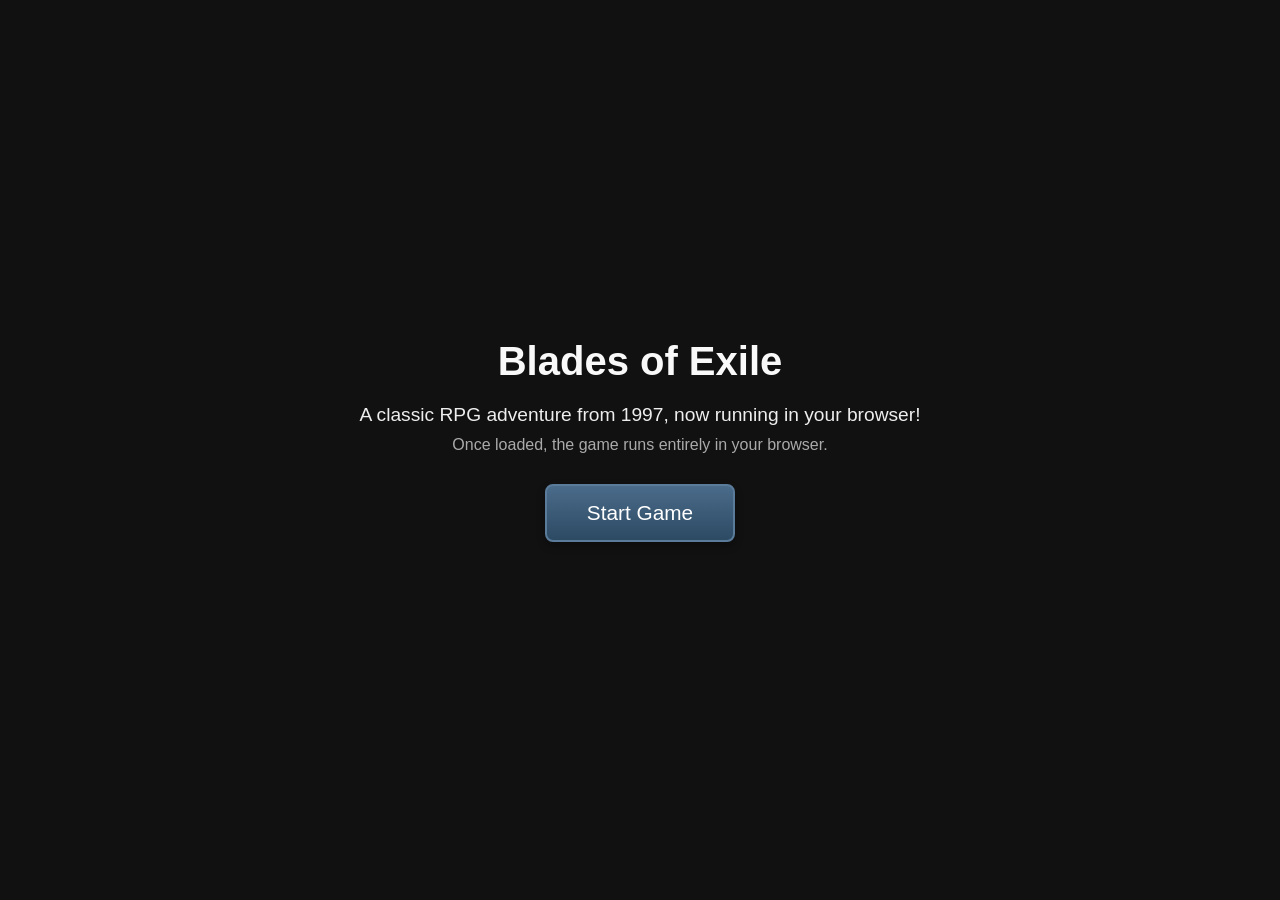
<file: docs/index.html>
<!doctypehtml><html lang=en><head><meta charset=utf-8><meta content="width=device-width,initial-scale=1"name=viewport><title>Blades of Exile</title><link href=filedialog.css rel=stylesheet><style>*{margin:0;padding:0;box-sizing:border-box}body,html{width:100%;height:100%;background:#111;overflow:hidden}body{display:flex;flex-direction:column}#canvas{border:0;background-color:#000;display:block;transform-origin:center center;transition:transform .2s ease;image-rendering:pixelated}#zoom-controls{position:fixed;top:38px;right:12px;display:flex;gap:8px;z-index:50}#zoom-controls button{width:36px;height:36px;background:rgba(0,0,0,.7);color:#eee;border:1px solid #555;border-radius:6px;font-size:20px;font-weight:700;cursor:pointer;display:flex;align-items:center;justify-content:center;user-select:none}#zoom-controls button:hover{background:rgba(30,30,30,.9);border-color:#777}#zoom-controls button:active{background:rgba(50,50,50,.9)}#zoom-level{background:rgba(0,0,0,.7);color:#ccc;border:1px solid #555;border-radius:6px;padding:0 10px;display:flex;align-items:center;justify-content:center;font-size:14px;font-family:sans-serif;min-width:50px}#loading{position:fixed;top:0;left:0;right:0;bottom:0;display:flex;justify-content:center;align-items:center;background:#111;color:#ccc;font-family:sans-serif;font-size:1.4em;z-index:100}#crash-overlay{display:none;position:fixed;top:0;left:0;right:0;bottom:0;background:rgba(0,0,0,.85);z-index:1000;justify-content:center;align-items:center;font-family:sans-serif;color:#eee}#crash-overlay.visible{display:flex}#crash-box{background:#222;border:1px solid #555;border-radius:8px;padding:24px;max-width:600px;width:90%}#crash-box h2{margin-bottom:12px;color:#f66}#crash-box p{margin-bottom:12px}#crash-box textarea{width:100%;height:160px;background:#111;color:#ccc;border:1px solid #444;border-radius:4px;padding:8px;font-family:monospace;font-size:12px;resize:vertical}#crash-box button{margin-top:12px;padding:8px 24px;background:#444;color:#eee;border:1px solid #666;border-radius:4px;cursor:pointer;font-size:14px}#crash-box button:hover{background:#555}#canvas-area{flex:1;display:flex;justify-content:center;align-items:center}#game-menu-bar{width:100%;height:26px;background:#2a2a2a;border-bottom:1px solid #444;display:flex;align-items:stretch;font-family:sans-serif;font-size:13px;color:#ddd;user-select:none;flex-shrink:0;position:relative;z-index:10}.menu-item{padding:0 10px;cursor:pointer;position:relative;display:flex;align-items:center;white-space:nowrap}.menu-item.open,.menu-item:hover{background:#4a4a6a}.menu-item.menu-disabled{color:#666;cursor:default}.menu-item.menu-disabled:hover{background:0 0}.dropdown{display:none;position:absolute;top:100%;left:0;background:#2a2a2a;border:1px solid #555;min-width:220px;z-index:200;padding:3px 0;box-shadow:2px 2px 6px rgba(0,0,0,.5);list-style:none;margin:0}.menu-item.open .dropdown{display:block}.dropdown li{list-style:none;padding:5px 20px 5px 14px;cursor:pointer;display:flex;justify-content:space-between;align-items:center;gap:20px}.dropdown li:hover:not(.disabled):not(.spell-level-header):not(.separator){background:#4a4a6a}.dropdown li.disabled{color:#666;cursor:default}.dropdown li.disabled:hover{background:0 0}.dropdown li span{color:#888;font-size:11px;white-space:nowrap}.dropdown .separator{border-top:1px solid #444;margin:3px 0;padding:0;cursor:default;height:0}.dropdown .spell-level-header{color:#999;font-size:11px;padding:4px 10px 2px;cursor:default;background:#1e1e1e;text-transform:uppercase;letter-spacing:.5px;border-top:1px solid #333}.spell-cost{color:#888;font-size:11px}</style></head><body><div id=splash-screen style=position:fixed;top:0;left:0;right:0;bottom:0;background:#111;display:flex;flex-direction:column;align-items:center;justify-content:center;color:#eee;font-family:sans-serif;text-align:center;padding:40px;z-index:1000><h1 style=font-size:2.5em;margin-bottom:20px;color:#f9f9f9>Blades of Exile</h1><p style=font-size:1.2em;margin-bottom:10px;max-width:600px>A classic RPG adventure from 1997, now running in your browser!</p><p style=font-size:1em;color:#aaa;margin-bottom:30px;max-width:600px>Once loaded, the game runs entirely in your browser.</p><button id=start-button onmouseout='this.style.background="linear-gradient(180deg, #4a6b8a 0%, #2d4a63 100%)"'onmouseover='this.style.background="linear-gradient(180deg, #5a7b9a 0%, #3d5a73 100%)"'style="padding:15px 40px;font-size:1.3em;background:linear-gradient(180deg,#4a6b8a 0,#2d4a63 100%);color:#fff;border:2px solid #5a7b9a;border-radius:8px;cursor:pointer;box-shadow:0 4px 8px rgba(0,0,0,.3);transition:all .2s ease">Start Game</button><p style=font-size:.9em;color:#888;margin-top:20px id=splash-status></p></div><div id=loading>Loading...</div><div id=zoom-controls><button id=zoom-out title="Zoom Out (-)">−</button><div id=zoom-level>100%</div><button id=zoom-in title="Zoom In (+)">+</button></div><nav id=game-menu-bar><div id=menu-file class=menu-item>File<ul class=dropdown><li data-action=4>New Game <span>Ctrl-N</span></li><li data-action=file-open>Open Game <span>Ctrl-O</span></li><li class=separator></li><li data-action=6 class=disabled>Abort</li><li data-action=7 class=disabled>Save Game <span>Ctrl-S</span></li><li data-action=8 class=disabled>Save As... <span>Ctrl-Shift-S</span></li><li class=separator></li><li data-action=2>Preferences</li></ul></div><div id=menu-options class="menu-item menu-disabled">Options<ul class=dropdown><li data-action=9>Pick New PC Graphic</li><li data-action=10>Pick New PC Name</li><li data-action=11>Create New PC</li><li data-action=12>Delete PC</li><li class=separator></li><li data-action=13>See Talking Notes</li><li data-action=14>See Encounter Notes</li><li data-action=15>See Overall Party Stats</li><li data-action=16>See Journal</li></ul></div><div id=menu-actions class="menu-item menu-disabled">Actions<ul class=dropdown><li data-action=17>Do Alchemy <span>Ctrl-A</span></li><li data-action=18>Wait 80 Moves <span>Ctrl-W</span></li><li data-action=19>Display AutoMap <span>A</span></li></ul></div><div id=menu-monsters class="menu-item menu-disabled">Monsters<ul class=dropdown id=monsters-dropdown></ul></div><div id=menu-cast-mage class="menu-item menu-disabled">Cast Mage<ul class=dropdown id=cast-mage-dropdown><li data-action=34>About this menu</li></ul></div><div id=menu-cast-priest class="menu-item menu-disabled">Cast Priest<ul class=dropdown id=cast-priest-dropdown><li data-action=35>About this menu</li></ul></div><div id=menu-library class=menu-item>Library<ul class=dropdown><li data-action=20>Mage Spells</li><li data-action=21>Priest Spells</li><li data-action=22>Skill Info</li><li data-action=23>Alchemy/Poison</li><li data-action=24>Tip of the Day</li><li data-action=25>Show Introductory Dialog</li></ul></div><div id=menu-help class=menu-item>Help<ul class=dropdown><li data-action=26>Index <span>F1</span></li><li data-action=1>About Blades of Exile</li><li class=separator></li><li data-action=27>Outdoor Commands</li><li data-action=28>Town Commands</li><li data-action=29>Combat Commands</li><li data-action=30>Magic Barrier Help</li><li data-action=31>Hints, Bugs and Comments</li><li data-action=32>Spell Casting Help</li></ul></div></nav><div id=canvas-area><canvas id=canvas oncontextmenu=event.preventDefault()></canvas></div><div id=crash-overlay><div id=crash-box><h2 id=crash-title>Blades of Exile has encountered an issue</h2><p id=crash-message></p><textarea id=crash-trace readonly></textarea> <button id=crash-dismiss>Dismiss</button></div></div><script>function showCrashDialog(e,t,o){var n=document.getElementById("crash-overlay");document.getElementById("crash-title").textContent=e||"Blades of Exile has encountered an issue",document.getElementById("crash-message").textContent=t||"",document.getElementById("crash-trace").value=(t||"")+"\n\n"+(o||""),n.classList.add("visible")}document.getElementById("crash-dismiss").addEventListener("click",(function(){document.getElementById("crash-overlay").classList.remove("visible")}));var zoomLevel=1,zoomStep=.1,zoomMin=.5,zoomMax=2;function updateZoom(){document.getElementById("canvas").style.transform="scale("+zoomLevel+")",document.getElementById("zoom-level").textContent=Math.round(100*zoomLevel)+"%";try{localStorage.setItem("boe-canvas-zoom",zoomLevel.toString())}catch(e){}}document.getElementById("zoom-in").addEventListener("click",(function(){zoomLevel=Math.min(zoomMax,zoomLevel+zoomStep),updateZoom()})),document.getElementById("zoom-out").addEventListener("click",(function(){zoomLevel=Math.max(zoomMin,zoomLevel-zoomStep),updateZoom()}));try{var savedZoom=localStorage.getItem("boe-canvas-zoom");savedZoom&&(zoomLevel=parseFloat(savedZoom),(isNaN(zoomLevel)||zoomLevel<zoomMin||zoomLevel>zoomMax)&&(zoomLevel=1),updateZoom())}catch(e){}window.onerror=function(e,t,o,n,a){var s=a&&a.stack?a.stack:t+":"+o+":"+n;showCrashDialog("Blades of Exile has encountered an issue",String(e),s)},window.onunhandledrejection=function(e){var t=e.reason;showCrashDialog("Blades of Exile has encountered an issue",t instanceof Error?t.message:String(t),(t instanceof Error?t.stack:"")||"")};var gameStarted=!1,startButton=document.getElementById("start-button"),splashStatus=document.getElementById("splash-status");startButton.addEventListener("click",(function(){if(!gameStarted&&(gameStarted=!0,startButton.disabled=!0,startButton.textContent="Loading...",startButton.style.opacity="0.5",splashStatus.textContent="Downloading game data...",Module.audioContext&&"suspended"===Module.audioContext.state&&Module.audioContext.resume().then((function(){console.log("AudioContext resumed on start")})),"undefined"!=typeof wasmScriptUrl)){var e=document.createElement("script");e.src=wasmScriptUrl,e.async=!0,document.body.appendChild(e),console.log("Started loading WASM module")}}));var Module={canvas:document.getElementById("canvas"),print:function(e){console.log(e)},printErr:function(e){console.error(e)},setStatus:function(e){e&&""!==e?(document.getElementById("loading").textContent=e,splashStatus.textContent=e):(document.getElementById("loading").style.display="none",document.getElementById("splash-screen").style.display="none")},monitorRunDependencies:function(e){if(0===e)var t=setInterval((function(){if(Module.audioLoadCount>=Module.audioTotalCount)clearInterval(t),Module.setStatus(""),console.log("Audio loading complete, game ready");else{var e=Module.audioLoadCount+"/"+Module.audioTotalCount;Module.setStatus("Loading audio... ("+e+")")}}),100);else Module.setStatus("Loading... ("+e+" files remaining)")},onAbort:function(e){showCrashDialog("Blades of Exile has aborted",String(e),(new Error).stack||"")}}</script><script src=savemanager.js></script><script src=filedialog.js></script><script src=events.js></script><script src=menu.js></script><script>var wasmScriptUrl = "boe.js";</script><script type="text/javascript" src="loading-overlay.js"></script>
</body></html>
</file>
<file: web/filedialog.css>
/**
 * File Dialog Styling for Blades of Exile WASM
 * Dark theme matching game aesthetic
 */

/* Modal overlay */
.boe-file-dialog-overlay {
    position: fixed;
    top: 0;
    left: 0;
    width: 100%;
    height: 100%;
    background-color: rgba(0, 0, 0, 0.7);
    display: none;
    justify-content: center;
    align-items: center;
    z-index: 10000;
    font-family: 'Courier New', monospace;
}

.boe-file-dialog-overlay.active {
    display: flex;
}

/* Dialog container */
.boe-file-dialog {
    background-color: #2a2a2a;
    border: 2px solid #555;
    border-radius: 8px;
    box-shadow: 0 4px 20px rgba(0, 0, 0, 0.5);
    width: 90%;
    max-width: 700px;
    max-height: 80vh;
    display: flex;
    flex-direction: column;
    color: #e0e0e0;
}

/* Dialog header */
.boe-file-dialog-header {
    background-color: #1a1a1a;
    padding: 15px 20px;
    border-bottom: 1px solid #555;
    border-radius: 6px 6px 0 0;
}

.boe-file-dialog-header h2 {
    margin: 0;
    font-size: 18px;
    font-weight: bold;
    color: #fff;
}

/* Dialog body */
.boe-file-dialog-body {
    padding: 20px;
    overflow-y: auto;
    flex: 1;
}

/* File list container */
.boe-file-list-container {
    max-height: 300px;
    overflow-y: auto;
    border: 1px solid #555;
    border-radius: 4px;
    background-color: #1a1a1a;
    margin-bottom: 15px;
}

/* File list table */
.boe-file-list {
    width: 100%;
    border-collapse: collapse;
}

.boe-file-list thead {
    background-color: #333;
    position: sticky;
    top: 0;
    z-index: 1;
}

.boe-file-list th {
    padding: 10px;
    text-align: left;
    font-weight: bold;
    color: #fff;
    border-bottom: 2px solid #555;
    font-size: 12px;
    text-transform: uppercase;
}

.boe-file-list td {
    padding: 10px;
    border-bottom: 1px solid #444;
    font-size: 14px;
}

.boe-file-list tbody tr {
    cursor: pointer;
    transition: background-color 0.2s;
}

.boe-file-list tbody tr:hover {
    background-color: #3a3a3a;
}

.boe-file-list tbody tr.selected {
    background-color: #4a4a4a;
    border-left: 3px solid #4a9eff;
}

.boe-file-list tbody tr:last-child td {
    border-bottom: none;
}

/* Empty state */
.boe-file-list-empty {
    text-align: center;
    padding: 40px;
    color: #999;
    font-style: italic;
}

/* File input section */
.boe-file-input-section {
    margin-bottom: 20px;
}

.boe-file-input-section label {
    display: block;
    margin-bottom: 5px;
    font-weight: bold;
    font-size: 14px;
}

.boe-file-input-section input {
    width: 100%;
    padding: 10px;
    background-color: #1a1a1a;
    border: 1px solid #555;
    border-radius: 4px;
    color: #e0e0e0;
    font-family: 'Courier New', monospace;
    font-size: 14px;
    box-sizing: border-box;
}

.boe-file-input-section input:focus {
    outline: none;
    border-color: #4a9eff;
    box-shadow: 0 0 5px rgba(74, 158, 255, 0.5);
}

/* Dialog footer */
.boe-file-dialog-footer {
    padding: 15px 20px;
    border-top: 1px solid #555;
    display: flex;
    justify-content: space-between;
    background-color: #1a1a1a;
    border-radius: 0 0 6px 6px;
}

.boe-file-dialog-footer-left,
.boe-file-dialog-footer-right {
    display: flex;
    gap: 10px;
}

/* Buttons */
.boe-file-dialog button {
    padding: 10px 20px;
    border: none;
    border-radius: 4px;
    font-family: 'Courier New', monospace;
    font-size: 14px;
    font-weight: bold;
    cursor: pointer;
    transition: all 0.2s;
}

.boe-file-dialog button:disabled {
    opacity: 0.5;
    cursor: not-allowed;
}

/* Primary button (Save, Load) */
.boe-btn-primary {
    background-color: #4a9eff;
    color: #fff;
}

.boe-btn-primary:hover:not(:disabled) {
    background-color: #3a8eef;
    box-shadow: 0 2px 8px rgba(74, 158, 255, 0.4);
}

.boe-btn-primary:active:not(:disabled) {
    transform: translateY(1px);
}

/* Secondary button (Cancel) */
.boe-btn-secondary {
    background-color: #555;
    color: #e0e0e0;
}

.boe-btn-secondary:hover:not(:disabled) {
    background-color: #666;
}

/* Danger button (Delete) */
.boe-btn-danger {
    background-color: #d9534f;
    color: #fff;
}

.boe-btn-danger:hover:not(:disabled) {
    background-color: #c9302c;
    box-shadow: 0 2px 8px rgba(217, 83, 79, 0.4);
}

/* Info button (Download) */
.boe-btn-info {
    background-color: #5bc0de;
    color: #fff;
}

.boe-btn-info:hover:not(:disabled) {
    background-color: #46b8da;
    box-shadow: 0 2px 8px rgba(91, 192, 222, 0.4);
}

/* Utility classes */
.boe-text-muted {
    color: #999;
    font-size: 12px;
}

.boe-text-small {
    font-size: 11px;
}

/* File size formatting */
.boe-file-size {
    color: #aaa;
    font-size: 12px;
}

/* Date formatting */
.boe-file-date {
    color: #bbb;
    font-size: 12px;
}

/* Scrollbar styling */
.boe-file-list-container::-webkit-scrollbar {
    width: 10px;
}

.boe-file-list-container::-webkit-scrollbar-track {
    background: #1a1a1a;
}

.boe-file-list-container::-webkit-scrollbar-thumb {
    background: #555;
    border-radius: 5px;
}

.boe-file-list-container::-webkit-scrollbar-thumb:hover {
    background: #666;
}

/* Responsive design */
@media (max-width: 768px) {
    .boe-file-dialog {
        width: 95%;
        max-height: 90vh;
    }

    .boe-file-dialog-header h2 {
        font-size: 16px;
    }

    .boe-file-list th,
    .boe-file-list td {
        padding: 8px;
        font-size: 12px;
    }

    .boe-file-dialog button {
        padding: 8px 15px;
        font-size: 12px;
    }

    .boe-file-dialog-footer {
        flex-direction: column;
        gap: 10px;
    }

    .boe-file-dialog-footer-left,
    .boe-file-dialog-footer-right {
        width: 100%;
        justify-content: stretch;
    }

    .boe-file-dialog-footer button {
        flex: 1;
    }
}

/* Loading indicator */
.boe-loading {
    text-align: center;
    padding: 20px;
    color: #4a9eff;
}

.boe-loading::after {
    content: '...';
    animation: boe-dots 1.5s steps(4, end) infinite;
}

@keyframes boe-dots {
    0%, 20% { content: '.'; }
    40% { content: '..'; }
    60%, 100% { content: '...'; }
}

/* Error message */
.boe-error {
    background-color: #d9534f;
    color: #fff;
    padding: 10px;
    border-radius: 4px;
    margin-bottom: 15px;
    font-size: 14px;
}

.boe-error::before {
    content: '⚠ ';
    font-weight: bold;
}
</file>
